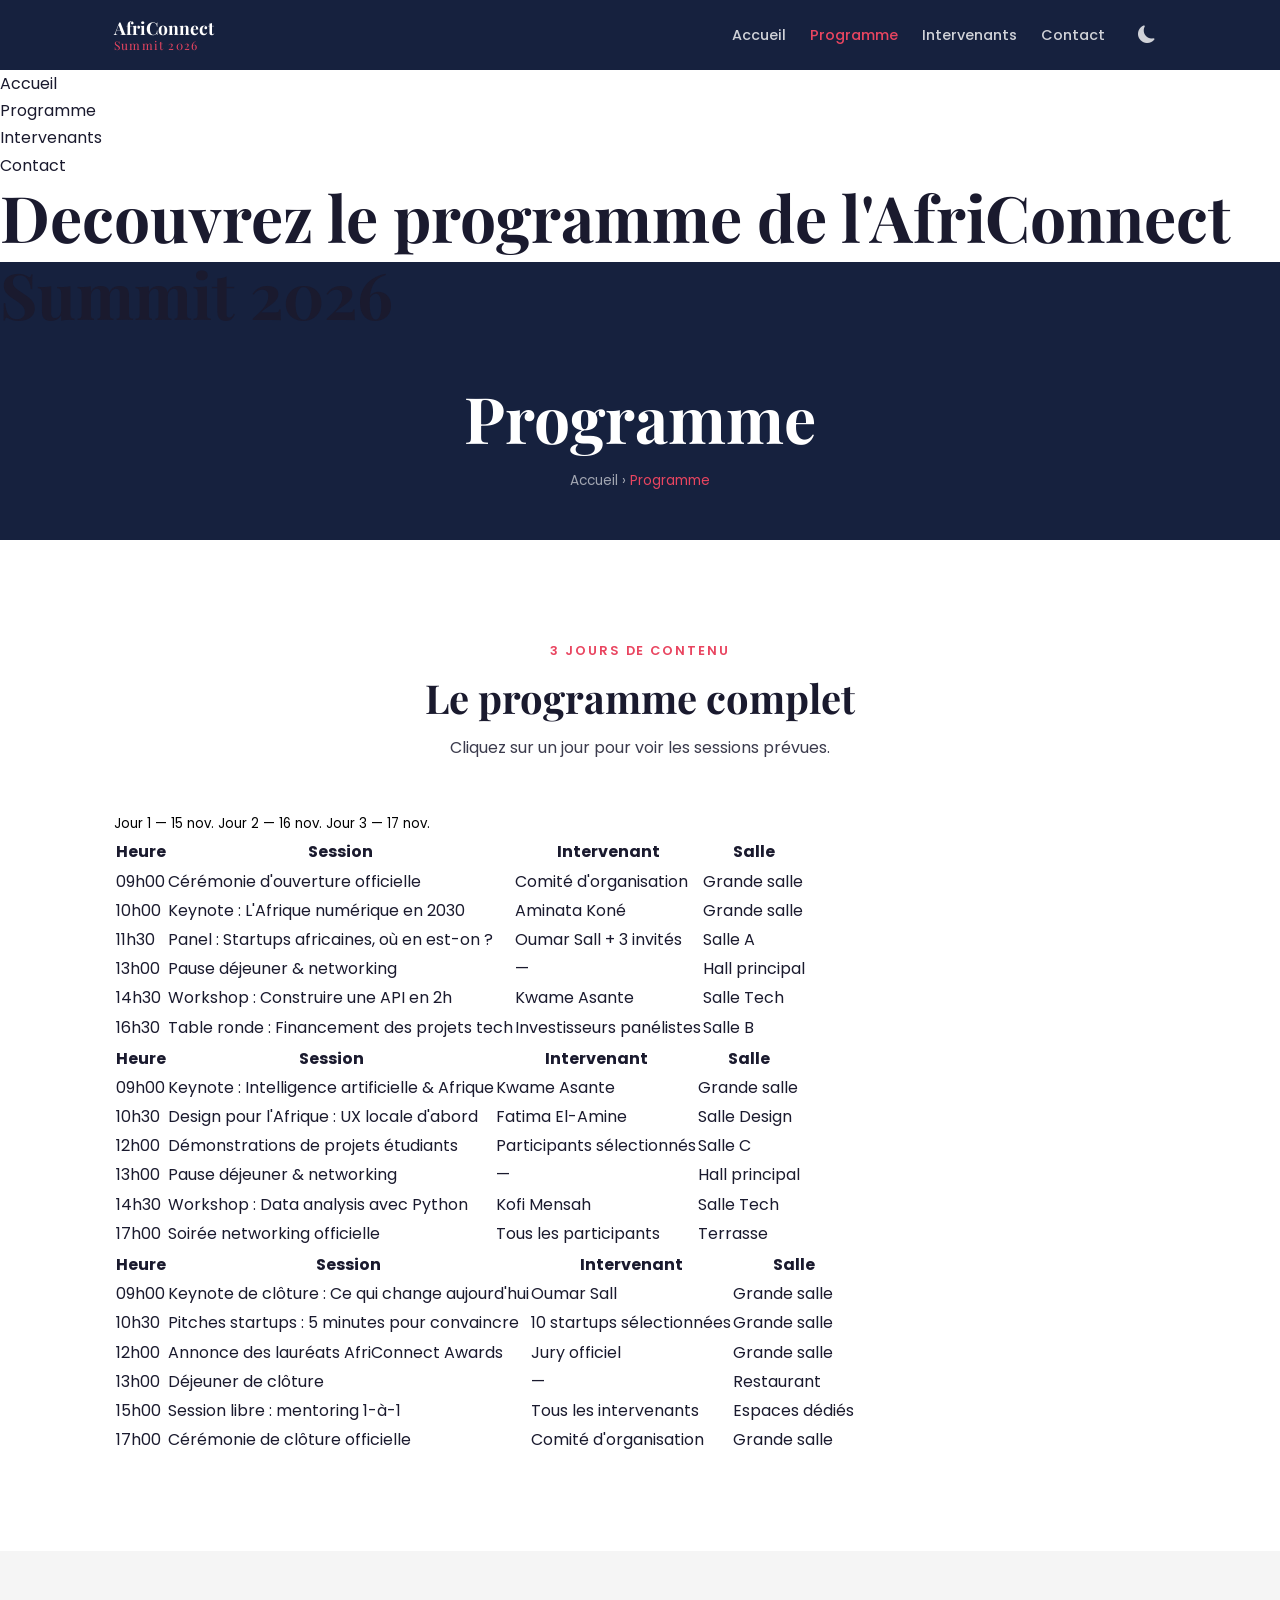
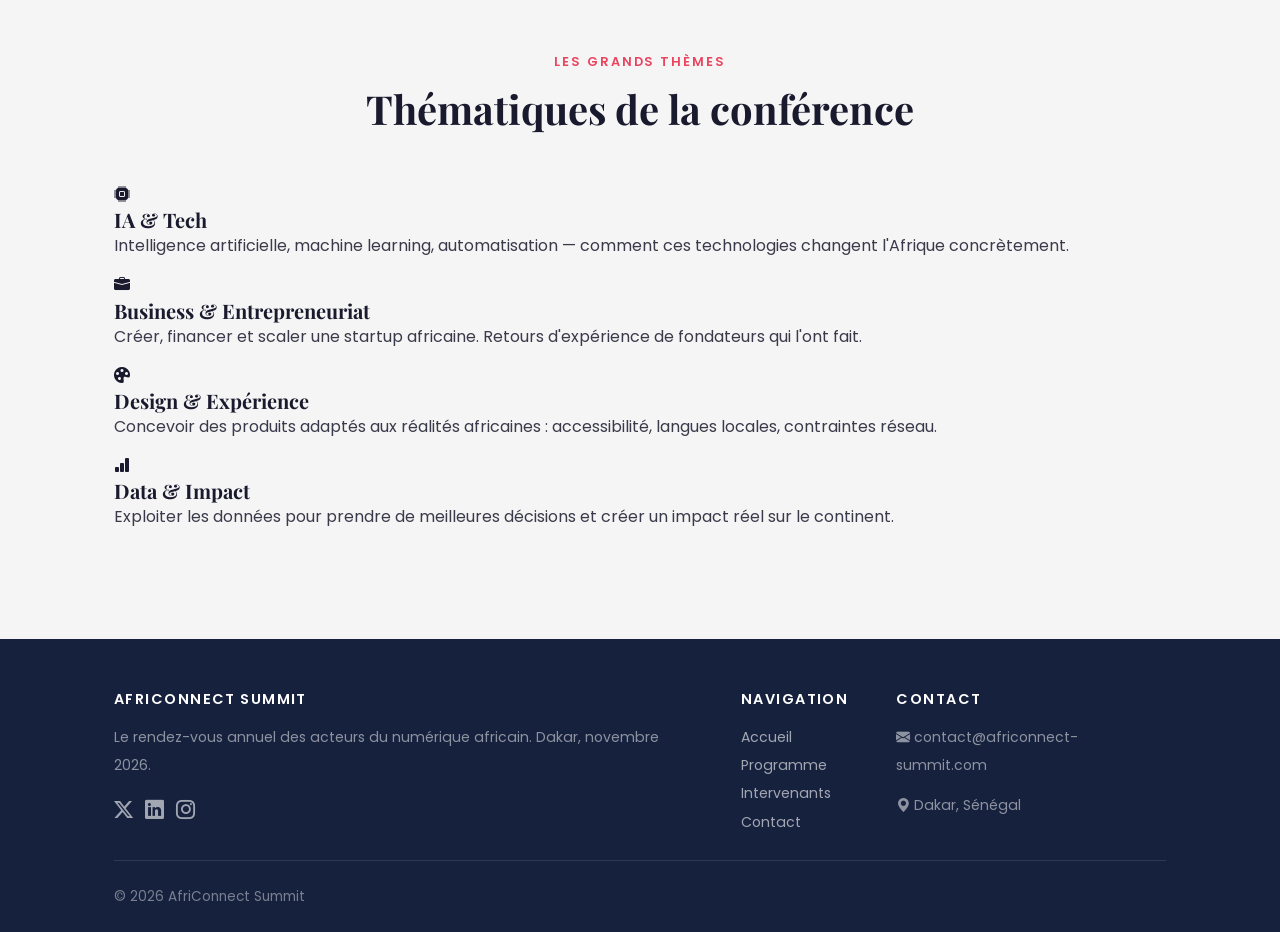
<file: programme.html>
<!DOCTYPE html>
<html lang="fr">
<head>
  <meta charset="UTF-8">
  <meta name="viewport" content="width=device-width, initial-scale=1.0">
  <title>AfriConnect Summit 2026 — Accueil</title>
  <!-- Bootstrap Icons pour les icônes -->
  <link href="https://cdn.jsdelivr.net/npm/bootstrap-icons@1.11.0/font/bootstrap-icons.css" rel="stylesheet">
  <!-- Feuille de style (attention au 's' de styles.css) -->
  <link rel="stylesheet" href="css/styles.css">
</head>
<body>

  <!-- Menu de navigation pour lier les pages -->
  <header>
    <nav>
      <ul>
        <li><a href="index.html">Accueil</a></li>
        <li><a href="programme.html">Programme</a></li>
        <li><a href="intervenants.html">Intervenants</a></li>
        <li><a href="contact.html">Contact</a></li>
      </ul>
    </nav>
  </header>
<main>
    <h1>Decouvrez le programme de l'AfriConnect Summit 2026</h1>
  </main>
  <!-- ============================================================
     NAVBAR (identique sur toutes les pages)
     Seul le lien "actif" change selon la page courante
     ============================================================ -->
<header>
  <nav id="navbar">
    <div class="container navbar-inner">
      <a href="index.html" class="navbar-logo" aria-label="Retour accueil">
        AfriConnect <span>Summit 2026</span>
      </a>
      <div class="navbar-liens">
        <a href="index.html">Accueil</a>
        <a href="programme.html" class="actif">Programme</a>
        <a href="intervenants.html">Intervenants</a>
        <a href="contact.html">Contact</a>
        <button id="toggle-theme" aria-label="Basculer mode sombre">
          <i class="bi bi-moon-fill"></i>
        </button>
      </div>
      <button id="burger" aria-label="Ouvrir le menu" aria-expanded="false">
        <span></span><span></span><span></span>
      </button>
    </div>
  </nav>
</header>

<main>

  <!-- ============================================================
       COMMIT 7 — HERO INTERNE
       Bannière, H1, fil d'Ariane (Accueil > Programme)
       ============================================================ -->
  <section class="hero-interne">
    <div class="container">
      <h1>Programme</h1>
      <!-- Fil d'Ariane -->
      <nav class="fil-ariane" aria-label="Fil d'Ariane">
        <a href="index.html">Accueil</a>
        &rsaquo;
        <span>Programme</span>
      </nav>
    </div>
  </section>

  <!-- ============================================================
       COMMIT 7 — ONGLETS 3 JOURS
       3 boutons d'onglets, JS affiche/cache les panneaux
       Minimum 5 sessions par jour, alternance de couleurs CSS
       ============================================================ -->
  <section class="section">
    <div class="container">

      <div class="section-header fade-in">
        <span class="section-label">3 jours de contenu</span>
        <h2>Le programme complet</h2>
        <p>Cliquez sur un jour pour voir les sessions prévues.</p>
      </div>

      <!-- Navigation onglets : JS lit data-onglet pour trouver le panneau -->
      <div class="onglets-nav" role="tablist">
        <button class="onglet-btn" data-onglet="jour1" role="tab" aria-selected="true">Jour 1 — 15 nov.</button>
        <button class="onglet-btn" data-onglet="jour2" role="tab" aria-selected="false">Jour 2 — 16 nov.</button>
        <button class="onglet-btn" data-onglet="jour3" role="tab" aria-selected="false">Jour 3 — 17 nov.</button>
      </div>

      <!-- Panneau Jour 1 -->
      <div id="jour1" class="onglet-panneau" role="tabpanel">
        <table class="tableau-programme">
          <thead>
            <tr>
              <th>Heure</th>
              <th>Session</th>
              <th>Intervenant</th>
              <th>Salle</th>
            </tr>
          </thead>
          <tbody>
            <tr>
              <td class="heure">09h00</td>
              <td>Cérémonie d'ouverture officielle</td>
              <td>Comité d'organisation</td>
              <td>Grande salle</td>
            </tr>
            <tr>
              <td class="heure">10h00</td>
              <td>Keynote : L'Afrique numérique en 2030</td>
              <td>Aminata Koné</td>
              <td>Grande salle</td>
            </tr>
            <tr>
              <td class="heure">11h30</td>
              <td>Panel : Startups africaines, où en est-on ?</td>
              <td>Oumar Sall + 3 invités</td>
              <td>Salle A</td>
            </tr>
            <tr>
              <td class="heure">13h00</td>
              <td>Pause déjeuner &amp; networking</td>
              <td>—</td>
              <td>Hall principal</td>
            </tr>
            <tr>
              <td class="heure">14h30</td>
              <td>Workshop : Construire une API en 2h</td>
              <td>Kwame Asante</td>
              <td>Salle Tech</td>
            </tr>
            <tr>
              <td class="heure">16h30</td>
              <td>Table ronde : Financement des projets tech</td>
              <td>Investisseurs panélistes</td>
              <td>Salle B</td>
            </tr>
          </tbody>
        </table>
      </div>

      <!-- Panneau Jour 2 -->
      <div id="jour2" class="onglet-panneau" role="tabpanel">
        <table class="tableau-programme">
          <thead>
            <tr>
              <th>Heure</th>
              <th>Session</th>
              <th>Intervenant</th>
              <th>Salle</th>
            </tr>
          </thead>
          <tbody>
            <tr>
              <td class="heure">09h00</td>
              <td>Keynote : Intelligence artificielle &amp; Afrique</td>
              <td>Kwame Asante</td>
              <td>Grande salle</td>
            </tr>
            <tr>
              <td class="heure">10h30</td>
              <td>Design pour l'Afrique : UX locale d'abord</td>
              <td>Fatima El-Amine</td>
              <td>Salle Design</td>
            </tr>
            <tr>
              <td class="heure">12h00</td>
              <td>Démonstrations de projets étudiants</td>
              <td>Participants sélectionnés</td>
              <td>Salle C</td>
            </tr>
            <tr>
              <td class="heure">13h00</td>
              <td>Pause déjeuner &amp; networking</td>
              <td>—</td>
              <td>Hall principal</td>
            </tr>
            <tr>
              <td class="heure">14h30</td>
              <td>Workshop : Data analysis avec Python</td>
              <td>Kofi Mensah</td>
              <td>Salle Tech</td>
            </tr>
            <tr>
              <td class="heure">17h00</td>
              <td>Soirée networking officielle</td>
              <td>Tous les participants</td>
              <td>Terrasse</td>
            </tr>
          </tbody>
        </table>
      </div>

      <!-- Panneau Jour 3 -->
      <div id="jour3" class="onglet-panneau" role="tabpanel">
        <table class="tableau-programme">
          <thead>
            <tr>
              <th>Heure</th>
              <th>Session</th>
              <th>Intervenant</th>
              <th>Salle</th>
            </tr>
          </thead>
          <tbody>
            <tr>
              <td class="heure">09h00</td>
              <td>Keynote de clôture : Ce qui change aujourd'hui</td>
              <td>Oumar Sall</td>
              <td>Grande salle</td>
            </tr>
            <tr>
              <td class="heure">10h30</td>
              <td>Pitches startups : 5 minutes pour convaincre</td>
              <td>10 startups sélectionnées</td>
              <td>Grande salle</td>
            </tr>
            <tr>
              <td class="heure">12h00</td>
              <td>Annonce des lauréats AfriConnect Awards</td>
              <td>Jury officiel</td>
              <td>Grande salle</td>
            </tr>
            <tr>
              <td class="heure">13h00</td>
              <td>Déjeuner de clôture</td>
              <td>—</td>
              <td>Restaurant</td>
            </tr>
            <tr>
              <td class="heure">15h00</td>
              <td>Session libre : mentoring 1-à-1</td>
              <td>Tous les intervenants</td>
              <td>Espaces dédiés</td>
            </tr>
            <tr>
              <td class="heure">17h00</td>
              <td>Cérémonie de clôture officielle</td>
              <td>Comité d'organisation</td>
              <td>Grande salle</td>
            </tr>
          </tbody>
        </table>
      </div>

    </div>
  </section>

  <!-- ============================================================
       COMMIT 7 — THÉMATIQUES
       4 thèmes en CSS Grid 2×2, animations au scroll
       ============================================================ -->
  <section class="section" style="background-color: var(--couleur-gris);">
    <div class="container">
      <div class="section-header fade-in">
        <span class="section-label">Les grands thèmes</span>
        <h2>Thématiques de la conférence</h2>
      </div>
      <!-- CSS Grid 2 colonnes × 2 lignes -->
      <div class="thematiques-grille">

        <article class="thematique-carte fade-in">
          <div class="thematique-icone">
            <i class="bi bi-cpu-fill" aria-hidden="true"></i>
          </div>
          <h3>IA &amp; Tech</h3>
          <p>Intelligence artificielle, machine learning, automatisation — comment ces technologies changent l'Afrique concrètement.</p>
        </article>

        <article class="thematique-carte fade-in">
          <div class="thematique-icone">
            <i class="bi bi-briefcase-fill" aria-hidden="true"></i>
          </div>
          <h3>Business &amp; Entrepreneuriat</h3>
          <p>Créer, financer et scaler une startup africaine. Retours d'expérience de fondateurs qui l'ont fait.</p>
        </article>

        <article class="thematique-carte fade-in">
          <div class="thematique-icone">
            <i class="bi bi-palette-fill" aria-hidden="true"></i>
          </div>
          <h3>Design &amp; Expérience</h3>
          <p>Concevoir des produits adaptés aux réalités africaines : accessibilité, langues locales, contraintes réseau.</p>
        </article>

        <article class="thematique-carte fade-in">
          <div class="thematique-icone">
            <i class="bi bi-bar-chart-fill" aria-hidden="true"></i>
          </div>
          <h3>Data &amp; Impact</h3>
          <p>Exploiter les données pour prendre de meilleures décisions et créer un impact réel sur le continent.</p>
        </article>

      </div>
    </div>
  </section>

</main>

<!-- FOOTER identique -->
<footer>
  <div class="container">
    <div class="footer-grille">
      <div class="footer-col">
        <h4>AfriConnect Summit</h4>
        <p>Le rendez-vous annuel des acteurs du numérique africain. Dakar, novembre 2026.</p>
        <div class="footer-reseaux">
          <a href="#" aria-label="Twitter"><i class="bi bi-twitter-x"></i></a>
          <a href="#" aria-label="LinkedIn"><i class="bi bi-linkedin"></i></a>
          <a href="#" aria-label="Instagram"><i class="bi bi-instagram"></i></a>
        </div>
      </div>
      <div class="footer-col">
        <h4>Navigation</h4>
        <a href="index.html">Accueil</a><br>
        <a href="programme.html">Programme</a><br>
        <a href="intervenants.html">Intervenants</a><br>
        <a href="contact.html">Contact</a>
      </div>
      <div class="footer-col">
        <h4>Contact</h4>
        <p><i class="bi bi-envelope-fill"></i> contact@africonnect-summit.com</p>
        <p><i class="bi bi-geo-alt-fill"></i> Dakar, Sénégal</p>
      </div>
    </div>
    <div class="footer-bas">
      <p style="color:rgba(255,255,255,0.5);font-size:0.85rem;margin:0;">
        &copy; <span id="annee"></span> AfriConnect Summit
      </p>
    </div>
  </div>
</footer>

<button id="retour-haut" aria-label="Retour en haut">
  <i class="bi bi-arrow-up" aria-hidden="true"></i>
</button>

<script src="js/main.js"></script>
</body>
</html>
<script src="js/main.js"></script>
</body>
</html>
</file>
<file: css/styles.css>
/* --- Import des polices Google Fonts ---
   Playfair Display : police expressive pour les titres
   Poppins : police lisible pour le corps de texte        */
@import url('https://fonts.googleapis.com/css2?family=Playfair+Display:wght@700;800&family=Poppins:wght@300;400;500;600&display=swap');

/* --- Variables CSS (custom properties) ---
   Toutes les couleurs et valeurs réutilisables sont ici
   Pour changer le thème, on ne modifie qu'un seul endroit  */
:root {
  /* Couleurs principales */
  --couleur-fond:       #FFFFFF;
  --couleur-texte:      #1A1A2E;
  --couleur-accent:     #E94560;      /* Rouge-rose vif pour les accents  */
  --couleur-secondaire: #16213E;      /* Bleu nuit pour les fonds sombres */
  --couleur-gris:       #F5F5F5;      /* Gris clair pour les fonds neutres */

  /* Polices */
  --police-titres: 'Playfair Display', serif;
  --police-corps:  'Poppins', sans-serif;

  /* Espacements */
  --espace-sm:  0.75rem;
  --espace-md:  1.5rem;
  --espace-lg:  3rem;
  --espace-xl:  6rem;

  /* Bordures arrondies */
  --rayon-sm:  6px;
  --rayon-md:  12px;
  --rayon-lg:  24px;

  /* Hauteur de la navbar */
  --hauteur-navbar: 70px;

  /* Transition par défaut pour tous les éléments interactifs */
  --transition: 0.3s ease;
}

/* --- Variables du Dark Mode ---
   Quand JS ajoute [data-theme="dark"] sur le <html>,
   ces variables remplacent automatiquement celles du :root  */
[data-theme="dark"] {
  --couleur-fond:       #0F0F1A;
  --couleur-texte:      #E8E8F0;
  --couleur-gris:       #1A1A2E;
  --couleur-secondaire: #E94560;
}

/* --- Reset CSS ---
   Supprime les marges et paddings par défaut du navigateur  */
*,
*::before,
*::after {
  box-sizing: border-box;
  margin: 0;
  padding: 0;
}

/* --- Styles de base du body --- */
body {
  font-family: var(--police-corps);
  font-size: 1rem;
  line-height: 1.7;
  color: var(--couleur-texte);
  background-color: var(--couleur-fond);
  /* Compense la navbar fixe en haut */
  padding-top: var(--hauteur-navbar);
  /* Transition douce quand on change de thème */
  transition: background-color var(--transition), color var(--transition);
}

/* Scroll fluide pour les ancres */
html {
  scroll-behavior: smooth;
}

/* Images responsives par défaut */
img {
  max-width: 100%;
  height: auto;
  display: block;
}

/* Liens sans soulignement */
a {
  text-decoration: none;
  color: inherit;
}

/* Listes sans puces */
ul {
  list-style: none;
}

/* Boutons : police héritée */
button {
  font-family: inherit;
  cursor: pointer;
  border: none;
  background: none;
}

/* --- Typographie ---
   Titres h1 à h3 en Playfair Display    */
h1, h2, h3 {
  font-family: var(--police-titres);
  line-height: 1.2;
  color: var(--couleur-texte);
}

h1 { font-size: clamp(2rem, 6vw, 4rem); }
h2 { font-size: clamp(1.5rem, 4vw, 2.5rem); }
h3 { font-size: 1.25rem; }

/* Paragraphes */
p {
  color: var(--couleur-texte);
  opacity: 0.85;
  margin-bottom: var(--espace-sm);
}

/* --- Classe utilitaire : conteneur centré --- */
.container {
  max-width: 1100px;
  margin: 0 auto;
  padding: 0 var(--espace-md);
}

/* --- Classe utilitaire : section avec padding vertical --- */
.section {
  padding: var(--espace-xl) 0;
}

/* --- En-tête de section (label + titre + sous-titre) --- */
.section-header {
  text-align: center;
  margin-bottom: var(--espace-lg);
}

/* Petit label orange au-dessus du titre */
.section-label {
  display: inline-block;
  font-size: 0.8rem;
  font-weight: 600;
  letter-spacing: 0.15em;
  text-transform: uppercase;
  color: var(--couleur-accent);
  margin-bottom: var(--espace-sm);
}

.section-header h2 {
  margin-bottom: var(--espace-sm);
}

/* --- Boutons réutilisables --- */

/* Bouton principal (fond rouge) */
.btn-principal {
  display: inline-block;
  padding: 0.8rem 2rem;
  background-color: var(--couleur-accent);
  color: #FFFFFF;
  font-family: var(--police-corps);
  font-size: 0.95rem;
  font-weight: 600;
  border-radius: var(--rayon-sm);
  border: 2px solid var(--couleur-accent);
  transition: background-color var(--transition),
              transform var(--transition),
              box-shadow var(--transition);
}

.btn-principal:hover {
  background-color: #c73652;
  transform: translateY(-2px);
  box-shadow: 0 6px 20px rgba(233, 69, 96, 0.35);
}

/* Bouton secondaire (contour rouge) */
.btn-secondaire {
  display: inline-block;
  padding: 0.8rem 2rem;
  background-color: transparent;
  color: #FFFFFF;
  font-family: var(--police-corps);
  font-size: 0.95rem;
  font-weight: 600;
  border-radius: var(--rayon-sm);
  border: 2px solid rgba(255, 255, 255, 0.6);
  transition: border-color var(--transition),
              background-color var(--transition),
              transform var(--transition);
}
.btn-secondaire:hover {
  border-color: #FFFFFF;
  background-color: rgba(255, 255, 255, 0.1);
  transform: translateY(-2px);
}
/* ============================================================
   COMMIT 4 — Navbar & Footer
   ============================================================ */
 
/* --- NAVBAR --- */
#navbar {
  position: fixed;
  top: 0;
  left: 0;
  width: 100%;
  height: var(--hauteur-navbar);
  z-index: 1000;
  background-color: var(--couleur-secondaire);
  /* Transition pour le changement de style au scroll */
  transition: background-color var(--transition), box-shadow var(--transition);
}
 
/* Classe ajoutée par JS quand l'utilisateur scroll de plus de 80px */
#navbar.scrolled {
  box-shadow: 0 4px 20px rgba(0, 0, 0, 0.3);
  background-color: rgba(22, 33, 62, 0.97);
}
 
/* Intérieur de la navbar : logo à gauche, liens à droite */
.navbar-inner {
  display: flex;                    /* Flexbox usage 1 */
  align-items: center;
  justify-content: space-between;
  height: 100%;
}
 
/* Logo */
.navbar-logo {
  font-family: var(--police-titres);
  font-size: 1.1rem;
  font-weight: 700;
  color: #FFFFFF;
  line-height: 1.2;
}
 
/* Partie "Summit 2026" en accent */
.navbar-logo span {
  color: var(--couleur-accent);
  display: block;
  font-size: 0.75rem;
  font-weight: 400;
  letter-spacing: 0.1em;
}
 
/* Liens de navigation */
.navbar-liens {
  display: flex;                    /* Flexbox usage 2 */
  align-items: center;
  gap: var(--espace-md);
}
 
.navbar-liens a {
  color: rgba(255, 255, 255, 0.8);
  font-size: 0.9rem;
  font-weight: 500;
  transition: color var(--transition);
}
 
.navbar-liens a:hover,
.navbar-liens a.actif {
  color: var(--couleur-accent);
}
 
/* Bouton Dark Mode dans la navbar */
#toggle-theme {
  color: rgba(255, 255, 255, 0.8);
  font-size: 1.1rem;
  padding: 0.3rem 0.6rem;
  border-radius: var(--rayon-sm);
  transition: color var(--transition), background-color var(--transition);
}
 
#toggle-theme:hover {
  color: var(--couleur-accent);
  background-color: rgba(255, 255, 255, 0.1);
}
 
/* Bouton hamburger mobile (caché sur desktop) */
#burger {
  display: none;
  flex-direction: column;
  gap: 5px;
  padding: 0.3rem;
}
 
#burger span {
  display: block;
  width: 24px;
  height: 2px;
  background-color: #FFFFFF;
  border-radius: 2px;
  transition: var(--transition);
}
 
/* --- FOOTER --- */
footer {
  background-color: var(--couleur-secondaire);
  color: rgba(255, 255, 255, 0.75);
  padding: var(--espace-lg) 0 var(--espace-md);
}
 
/* 3 colonnes en Flexbox */
.footer-grille {
  display: flex;                    /* Flexbox usage 3 */
  gap: var(--espace-lg);
  margin-bottom: var(--espace-md);
}
 
.footer-col h4 {
  color: #FFFFFF;
  font-family: var(--police-corps);
  font-size: 0.9rem;
  font-weight: 600;
  margin-bottom: var(--espace-sm);
  text-transform: uppercase;
  letter-spacing: 0.1em;
}
 
.footer-col p,
.footer-col a {
  font-size: 0.88rem;
  color: rgba(255, 255, 255, 0.6);
  line-height: 2;
  transition: color var(--transition);
}
 
.footer-col a:hover {
  color: var(--couleur-accent);
}
 
/* Icônes réseaux sociaux */
.footer-reseaux {
  display: flex;
  gap: var(--espace-sm);
  margin-top: var(--espace-sm);
}
 
.footer-reseaux a {
  font-size: 1.2rem;
  color: rgba(255, 255, 255, 0.6);
  transition: color var(--transition), transform var(--transition);
}
 
.footer-reseaux a:hover {
  color: var(--couleur-accent);
  transform: translateY(-2px);
}
 
/* Ligne de copyright */
.footer-bas {
  display: flex;
  align-items: center;
  justify-content: space-between;
  padding-top: var(--espace-md);
  border-top: 1px solid rgba(255, 255, 255, 0.1);
  font-size: 0.85rem;
}
 
/* Bouton retour en haut */
#retour-haut {
  position: fixed;
  bottom: 2rem;
  right: 2rem;
  width: 44px;
  height: 44px;
  background-color: var(--couleur-accent);
  color: #FFFFFF;
  border-radius: 50%;
  font-size: 1.1rem;
  display: flex;
  align-items: center;
  justify-content: center;
  box-shadow: 0 4px 15px rgba(233, 69, 96, 0.4);
  /* Caché par défaut */
  opacity: 0;
  pointer-events: none;
  transform: translateY(10px);
  transition: opacity var(--transition), transform var(--transition);
  z-index: 999;
}
 
/* Visible quand JS ajoute la classe .visible */
#retour-haut.visible {
  opacity: 1;
  pointer-events: auto;
  transform: translateY(0);
}
 
#retour-haut:hover {
  background-color: #c73652;
}
 
/* --- Fil d'Ariane (breadcrumb) sur les pages internes --- */
.fil-ariane {
  font-size: 0.85rem;
  color: rgba(255, 255, 255, 0.6);
  margin-top: var(--espace-sm);
}
 
.fil-ariane a {
  color: rgba(255, 255, 255, 0.6);
  transition: color var(--transition);
}
 
.fil-ariane a:hover {
  color: var(--couleur-accent);
}
 
.fil-ariane span {
  color: var(--couleur-accent);
}
/* ============================================================
   COMMIT 5 — Page d'accueil : Hero, Chiffres, Pourquoi
   ============================================================ */
 
/* --- SECTION HERO (page d'accueil) --- */
.hero {
  min-height: 100vh;
  background-color: var(--couleur-secondaire);
  display: flex;
  align-items: center;
  justify-content: center;
  text-align: center;
  padding: var(--espace-xl) var(--espace-md);
  position: relative;
  overflow: hidden;
  /* On retire le padding-top du body pour cette section */
  margin-top: calc(-1 * var(--hauteur-navbar));
  padding-top: calc(var(--hauteur-navbar) + var(--espace-xl));
}
 
/* Cercle décoratif en fond */
.hero::before {
  content: '';
  position: absolute;
  top: -150px;
  right: -150px;
  width: 400px;
  height: 400px;
  border-radius: 50%;
  background: radial-gradient(circle, rgba(233,69,96,0.15), transparent 70%);
  pointer-events: none;
}
 
/* Contenu du hero */
.hero-contenu {
  position: relative;
  z-index: 1;
  max-width: 700px;
  margin: 0 auto;
  /* Animation CSS au chargement de la page */
  animation: apparition 0.8s ease both;
}
 
/* Animation d'apparition au chargement */
@keyframes apparition {
  from {
    opacity: 0;
    transform: translateY(30px);
  }
  to {
    opacity: 1;
    transform: translateY(0);
  }
}
 
/* Label au-dessus du H1 */
.hero-label {
  display: inline-block;
  font-size: 0.8rem;
  font-weight: 600;
  letter-spacing: 0.2em;
  text-transform: uppercase;
  color: var(--couleur-accent);
  margin-bottom: var(--espace-sm);
}
 
/* Titre principal du hero */
.hero h1 {
  color: #FFFFFF;
  margin-bottom: var(--espace-sm);
}
 
/* Sous-titre avec lieu et dates */
.hero-soustitre {
  font-size: 1.05rem;
  color: rgba(255, 255, 255, 0.75);
  margin-bottom: var(--espace-md);
}
 
/* Groupe de boutons CTA */
.hero-boutons {
  display: flex;
  gap: var(--espace-sm);
  justify-content: center;
  flex-wrap: wrap;
  margin-bottom: var(--espace-lg);
}
 
/* --- COMPTE À REBOURS --- */
.compte-rebours {
  display: flex;
  gap: var(--espace-md);
  justify-content: center;
  flex-wrap: wrap;
  margin-top: var(--espace-md);
}
 
/* Chaque bloc (jours / heures / min / sec) */
.compte-rebours-bloc {
  display: flex;
  flex-direction: column;
  align-items: center;
  min-width: 70px;
}
 
/* Le nombre */
.compte-rebours-nombre {
  font-family: var(--police-titres);
  font-size: 2.5rem;
  font-weight: 700;
  color: var(--couleur-accent);
  line-height: 1;
}
 
/* Le label sous le nombre */
.compte-rebours-label {
  font-size: 0.75rem;
  text-transform: uppercase;
  letter-spacing: 0.1em;
  color: rgba(255, 255, 255, 0.6);
  margin-top: 0.3rem;
}
 
/* --- SECTION CHIFFRES CLÉS --- */
.chiffres-grille {
  display: grid;                              /* CSS Grid usage 1 */
  grid-template-columns: repeat(4, 1fr);
  gap: var(--espace-md);
}
 
/* Chaque carte de chiffre */
.chiffre-carte {
  text-align: center;
  padding: var(--espace-md);
  background-color: var(--couleur-gris);
  border-radius: var(--rayon-md);
  transition: transform var(--transition), box-shadow var(--transition);
}
 
.chiffre-carte:hover {
  transform: translateY(-4px);
  box-shadow: 0 8px 24px rgba(0, 0, 0, 0.1);
}
 
/* Le grand nombre animé par JS */
.chiffre-nombre {
  font-family: var(--police-titres);
  font-size: 2.8rem;
  font-weight: 800;
  color: var(--couleur-accent);
  display: block;
}
 
/* Le texte sous le nombre */
.chiffre-label {
  font-size: 0.9rem;
  color: var(--couleur-texte);
  opacity: 0.7;
}
 
/* --- SECTION POURQUOI PARTICIPER --- */
.pourquoi-grille {
  display: flex;                    /* Flexbox usage 4 */
  gap: var(--espace-md);
  flex-wrap: wrap;
}
 
/* Chaque argument */
.pourquoi-carte {
  flex: 1;
  min-width: 250px;
  padding: var(--espace-md);
  background-color: var(--couleur-gris);
  border-radius: var(--rayon-md);
  border-left: 4px solid var(--couleur-accent);
  transition: transform var(--transition);
}
 
.pourquoi-carte:hover {
  transform: translateY(-3px);
}
 
/* Icône de la carte */
.pourquoi-icone {
  font-size: 2rem;
  color: var(--couleur-accent);
  margin-bottom: var(--espace-sm);
}
 
.pourquoi-carte h3 {
  margin-bottom: 0.5rem;
  font-size: 1.1rem;
}
/* ============================================================
   COMMIT 6 — Intervenants, Sponsors, Animations scroll
   ============================================================ */
 
/* --- SECTION INTERVENANTS VEDETTES (accueil) --- */
.intervenants-grille {
  display: grid;                              /* CSS Grid usage 2 */
  grid-template-columns: repeat(4, 1fr);
  gap: var(--espace-md);
}
 
/* Carte intervenant */
.intervenant-carte {
  background-color: var(--couleur-gris);
  border-radius: var(--rayon-md);
  padding: var(--espace-md) var(--espace-sm);
  text-align: center;
  transition: transform var(--transition), box-shadow var(--transition);
  cursor: pointer;
}
 
.intervenant-carte:hover {
  transform: translateY(-5px);
  box-shadow: 0 10px 30px rgba(0, 0, 0, 0.12);
}
 
/* Photo circulaire */
.intervenant-photo {
  width: 90px;
  height: 90px;
  border-radius: 50%;
  object-fit: cover;
  margin: 0 auto var(--espace-sm);
  border: 3px solid var(--couleur-accent);
}
 
.intervenant-nom {
  font-family: var(--police-titres);
  font-size: 1rem;
  margin-bottom: 0.25rem;
}
 
.intervenant-titre {
  font-size: 0.82rem;
  color: var(--couleur-accent);
  font-weight: 500;
}
 
.intervenant-pays {
  font-size: 0.8rem;
  opacity: 0.6;
  margin-top: 0.2rem;
}
 
/* --- SECTION SPONSORS --- */
 
/* Les 3 niveaux en Flexbox */
.sponsors-niveaux {
  display: flex;
  flex-direction: column;
  gap: var(--espace-md);
}
 
/* Label du niveau (Or / Argent / Bronze) */
.sponsor-niveau-label {
  font-size: 0.8rem;
  font-weight: 600;
  letter-spacing: 0.15em;
  text-transform: uppercase;
  margin-bottom: var(--espace-sm);
  color: var(--couleur-texte);
  opacity: 0.6;
}
 
/* Rangée de logos sponsors */
.sponsor-rangee {
  display: flex;                    /* Flexbox usage 5 */
  gap: var(--espace-md);
  flex-wrap: wrap;
  align-items: center;
}
 
/* Carte sponsor */
.sponsor-carte {
  background-color: var(--couleur-gris);
  border-radius: var(--rayon-sm);
  display: flex;
  align-items: center;
  justify-content: center;
  font-weight: 700;
  color: var(--couleur-texte);
  opacity: 0.7;
  transition: opacity var(--transition), transform var(--transition);
}
 
.sponsor-carte:hover {
  opacity: 1;
  transform: scale(1.03);
}
 
/* Taille Or (grand) */
.sponsor-or .sponsor-carte {
  padding: 1.2rem 2.5rem;
  font-size: 1.2rem;
}
 
/* Taille Argent (moyen) */
.sponsor-argent .sponsor-carte {
  padding: 0.9rem 1.8rem;
  font-size: 1rem;
}
 
/* Taille Bronze (petit) */
.sponsor-bronze .sponsor-carte {
  padding: 0.6rem 1.2rem;
  font-size: 0.85rem;
}
 
/* --- ANIMATIONS AU SCROLL ---
   Les éléments avec .fade-in partent invisible
   Le JS ajoute .visible quand ils entrent dans le viewport  */
.fade-in {
  opacity: 0;
  transform: translateY(25px);
  transition: opacity 0.6s ease, transform 0.6s ease;
}
 
.fade-in.visible {
  opacity: 1;
  transform: translateY(0);
}
 
/* Délais en cascade pour les grilles */
.fade-in:nth-child(2) { transition-delay: 0.1s; }
.fade-in:nth-child(3) { transition-delay: 0.2s; }
.fade-in:nth-child(4) { transition-delay: 0.3s; }
 
/* Respect de prefers-reduced-motion (accessibilité) */
@media (prefers-reduced-motion: reduce) {
  .fade-in {
    opacity: 1;
    transform: none;
    transition: none;
  }
}
 
/* --- HERO INTERNE (pages programme, intervenants, contact) --- */
.hero-interne {
  background-color: var(--couleur-secondaire);
  padding: calc(var(--hauteur-navbar) + var(--espace-lg)) var(--espace-md) var(--espace-lg);
  text-align: center;
  margin-top: calc(-1 * var(--hauteur-navbar));
}
 
.hero-interne h1 {
  color: #FFFFFF;
  margin-bottom: var(--espace-sm);
}
/* ============================================================
   COMMIT 8 — Responsive : media queries mobile et tablette
   ============================================================ */
 
/* --- TABLETTE (≤ 900px) --- */
@media (max-width: 900px) {
 
  /* Grille intervenants : 2 colonnes */
  .intervenants-grille {
    grid-template-columns: repeat(2, 1fr);
  }
 
  /* Grille chiffres : 2 colonnes */
  .chiffres-grille {
    grid-template-columns: repeat(2, 1fr);
  }
 
  /* Footer : colonne unique */
  .footer-grille {
    flex-direction: column;
    gap: var(--espace-md);
  }
 
  /* Contact : colonne unique */
  .contact-conteneur {
    flex-direction: column;
  }
 
  /* Intervenants complets : 2 colonnes */
  .intervenants-grille-complete {
    grid-template-columns: repeat(2, 1fr);
  }
}
 
/* --- MOBILE (≤ 600px) --- */
@media (max-width: 600px) {
 
  /* Navbar : affiche le burger, cache les liens */
  .navbar-liens {
    display: none;
    flex-direction: column;
    position: absolute;
    top: var(--hauteur-navbar);
    left: 0;
    width: 100%;
    background-color: var(--couleur-secondaire);
    padding: var(--espace-md);
    gap: var(--espace-sm);
  }
 
  /* Quand JS ajoute .ouvert sur la navbar */
  #navbar.ouvert .navbar-liens {
    display: flex;
  }
 
  /* Affiche le burger sur mobile */
  #burger {
    display: flex;
  }
 
  /* Hero : titre plus petit */
  .hero h1 {
    font-size: clamp(1.8rem, 8vw, 2.5rem);
  }
 
  /* Boutons CTA empilés */
  .hero-boutons {
    flex-direction: column;
    align-items: center;
  }
 
  /* Chiffres clés : 1 colonne */
  .chiffres-grille {
    grid-template-columns: 1fr;
  }
 
  /* Pourquoi : 1 colonne */
  .pourquoi-grille {
    flex-direction: column;
  }
 
  /* Intervenants : 1 colonne */
  .intervenants-grille,
  .intervenants-grille-complete {
    grid-template-columns: 1fr;
  }
 
  /* Thématiques : 1 colonne */
  .thematiques-grille {
    grid-template-columns: 1fr;
  }
 
  /* Tableau : scroll horizontal */
  .tableau-programme {
    display: block;
    overflow-x: auto;
  }
 
  /* Compte à rebours : espacement réduit */
  .compte-rebours {
    gap: var(--espace-sm);
  }
 
  .compte-rebours-nombre {
    font-size: 1.8rem;
  }
}
</file>
